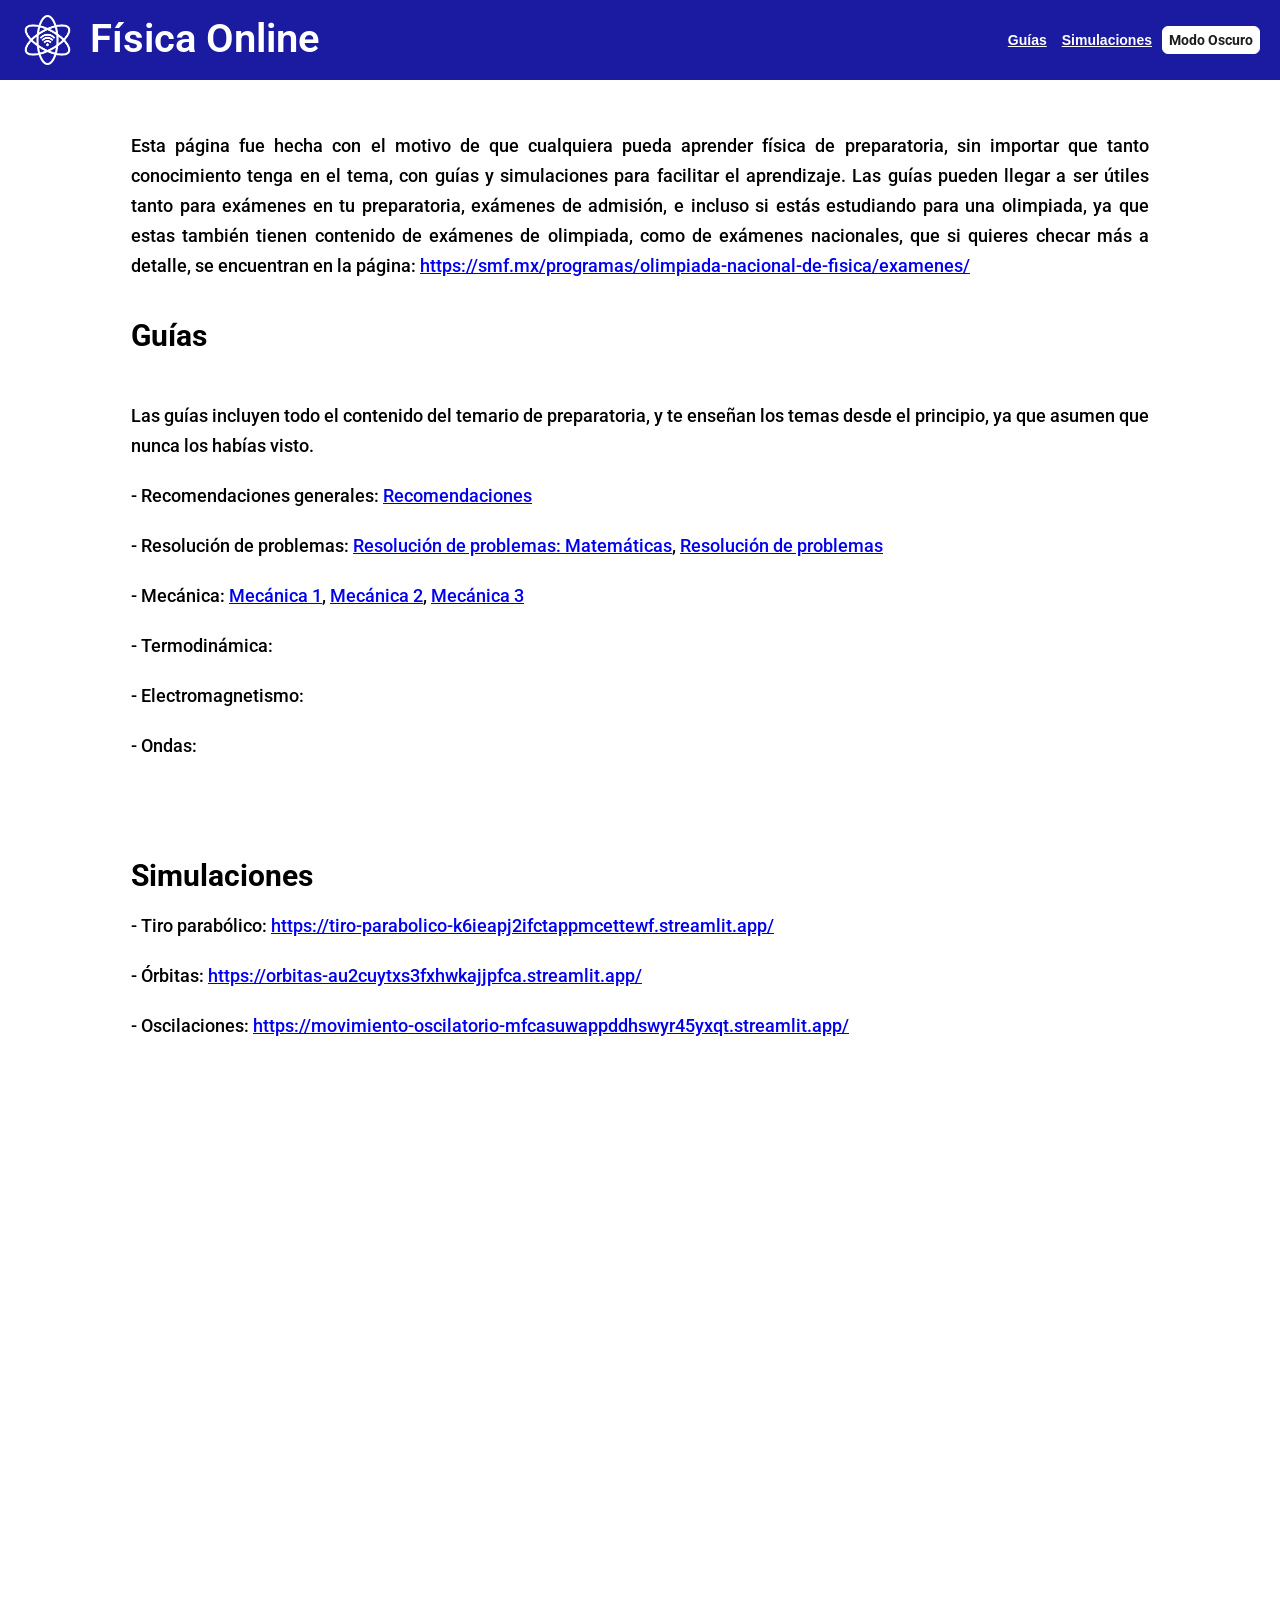
<file: index.html>
<!DOCTYPE html>
<html>
  <head>
    <!-- Google tag (gtag.js) -->
    <script async src="https://www.googletagmanager.com/gtag/js?id=G-S5638GKE0W"></script>
    <script>
      window.dataLayer = window.dataLayer || [];
      function gtag(){dataLayer.push(arguments);}
      gtag('js', new Date());
      
      gtag('config', 'G-S5638GKE0W');
    </script>
    <title>F&#237;sica Online</title>
    <link rel="stylesheet" href="styles/header.css">
    <link rel="stylesheet" href="styles/body.css">
    <link rel="stylesheet" href="styles/general.css">
    <meta name="viewport" content="width=device-width, initial-scale=1.0">
    <link rel="preconnect" href="https://fonts.googleapis.com">
    <link rel="preconnect" href="https://fonts.gstatic.com" crossorigin>
    <link href="https://fonts.googleapis.com/css2?family=Roboto:ital,wght@0,100..900;1,100..900&display=swap" rel="stylesheet">
  </head>
  <body class="body">
    <div class="header">
      <div class="logo">
        <img class="logo-image" src="Group 1.png">
        <div class="logo-name">
          F&#237;sica Online
        </div>
      </div>
      <div class="menu">
        <a class="menu-guias" href="#guias" data-target="#guias">Gu&#237;as</a>
        <a class="menu-simulaciones" href="#simulaciones" data-target="#simulaciones">Simulaciones</a>    
      </div>
      <button id="btn-modo" onclick="toggleModoOscuro()" class="modo-oscuro">Modo Oscuro</button>
    </div>
  <div class="main-body">
      Esta p&#225;gina fue hecha con el motivo de que cualquiera pueda aprender f&#237;sica de preparatoria, sin importar que tanto conocimiento tenga en el tema, con gu&#237;as y simulaciones para facilitar el aprendizaje. Las gu&#237;as pueden llegar a ser &#250;tiles tanto para ex&#225;menes en tu preparatoria, ex&#225;menes de admisi&#243;n, e incluso si est&#225;s estudiando para una olimpiada, ya que estas tambi&#233;n tienen contenido de ex&#225;menes de olimpiada, como de ex&#225;menes nacionales, que si quieres checar m&#225;s a detalle, se encuentran en la p&#225;gina: <a href="https://smf.mx/programas/olimpiada-nacional-de-fisica/examenes/" target="_blank">https://smf.mx/programas/olimpiada-nacional-de-fisica/examenes/</a> 
      <section id="guias">
        <div class="guias">Gu&#237;as</div>
        <div class="contenido">
          Las gu&#237;as incluyen todo el contenido del temario de preparatoria, y te ense&#241;an los temas desde el principio, ya que asumen que nunca los hab&#237;as visto.
        </div>
        <div class="contenido">- Recomendaciones generales: <a href="Recomendaciones.pdf" target="_blank">Recomendaciones</a></div>
        <div class="contenido">- Resoluci&#243;n de problemas: <a href="R-M.pdf" target="_blank">Resoluci&#243;n de problemas: Matem&#225;ticas</a>, <a href="R.pdf" target="_blank">Resoluci&#243;n de problemas</a></div>
        <div class="contenido">- Mec&#225;nica: <a href="M-1.pdf" target="_blank">Mec&#225;nica 1</a>, <a href="M-2.pdf" target="_blank">Mec&#225;nica 2</a>, <a href="M-3.pdf" target="_blank">Mec&#225;nica 3</a></div>
        <div class="contenido">- Termodin&#225;mica:</div>
        <div class="contenido">- Electromagnetismo:</div>
        <div class="contenido">- Ondas:</div>
      </section>
      <section id="simulaciones">
        <div class="simulaciones">Simulaciones</div>
        <div>
          <div class="contenido">- Tiro parab&#243;lico: <a href="https://tiro-parabolico-k6ieapj2ifctappmcettewf.streamlit.app/" target="_blank">https://tiro-parabolico-k6ieapj2ifctappmcettewf.streamlit.app/</a></div>
          <div class="contenido">- &#211;rbitas: <a href="https://orbitas-au2cuytxs3fxhwkajjpfca.streamlit.app/" target="_blank">https://orbitas-au2cuytxs3fxhwkajjpfca.streamlit.app/</a></div>
          <div class="contenido">- Oscilaciones: <a href="https://movimiento-oscilatorio-mfcasuwappddhswyr45yxqt.streamlit.app/" target="_blank">https://movimiento-oscilatorio-mfcasuwappddhswyr45yxqt.streamlit.app/</a></div>
        </div>
      </section>
  </div>
    <script>
      const btnModo = document.getElementById('btn-modo');
      if (localStorage.getItem('theme') === 'dark'){
          document.body.classList.add('dark-mode');
          btnModo.textContent = 'Modo Claro';
      }
      function toggleModoOscuro(){
        document.body.classList.toggle('dark-mode');
        const esOscuro = document.body.classList.contains('dark-mode');
        localStorage.setItem('theme', esOscuro ? 'dark':'light');
        btnModo.textContent = esOscuro ? 'Modo Claro' : 'Modo Oscuro';
      }
    </script>
  </body>
</html>
</file>
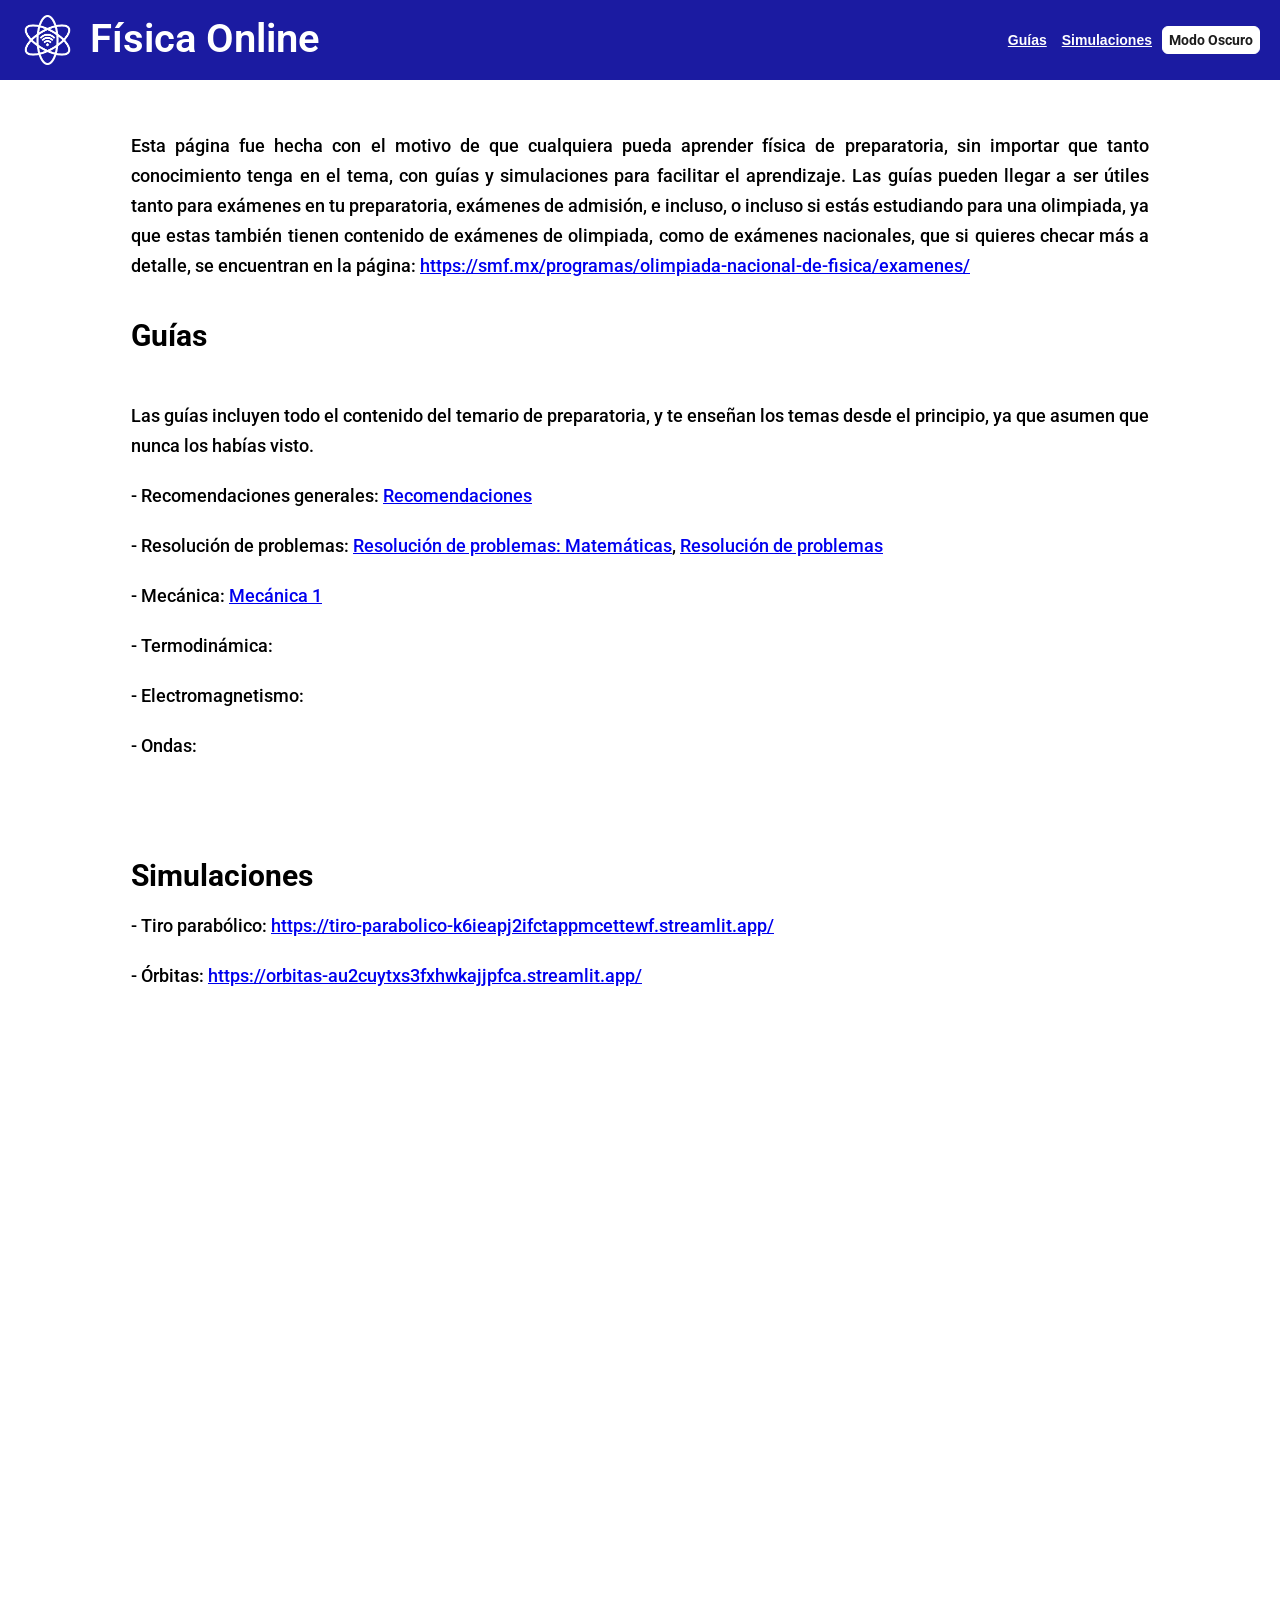
<file: Física Online.html>
<!DOCTYPE html>
<html>
  <head>
    <title>F&#237;sica Online</title>
    <link rel="stylesheet" href="styles/header.css">
    <link rel="stylesheet" href="styles/body.css">
    <link rel="stylesheet" href="styles/general.css">
    <meta name="viewport" content="width=device-width, initial-scale=1.0">
    <link rel="preconnect" href="https://fonts.googleapis.com">
    <link rel="preconnect" href="https://fonts.gstatic.com" crossorigin>
    <link href="https://fonts.googleapis.com/css2?family=Roboto:ital,wght@0,100..900;1,100..900&display=swap" rel="stylesheet">
  </head>
  <body class="body">
    <div class="header">
      <div class="logo">
        <img class="logo-image" src="Group 1.png">
        <div class="logo-name">
          F&#237;sica Online
        </div>
      </div>
      <div class="menu">
        <a class="menu-guias" href="#guias" data-target="#guias">Gu&#237;as</a>
        <a class="menu-simulaciones" href="#simulaciones" data-target="#simulaciones">Simulaciones</a>    
      </div>
      <button id="btn-modo" onclick="toggleModoOscuro()" class="modo-oscuro">Modo Oscuro</button>
    </div>
  <div class="main-body">
      Esta p&#225;gina fue hecha con el motivo de que cualquiera pueda aprender f&#237;sica de preparatoria, sin importar que tanto conocimiento tenga en el tema, con gu&#237;as y simulaciones para facilitar el aprendizaje. Las gu&#237;as pueden llegar a ser &#250;tiles tanto para ex&#225;menes en tu preparatoria, ex&#225;menes de admisi&#243;n, e incluso, o incluso si est&#225;s estudiando para una olimpiada, ya que estas tambi&#233;n tienen contenido de ex&#225;menes de olimpiada, como de ex&#225;menes nacionales, que si quieres checar m&#225;s a detalle, se encuentran en la p&#225;gina: <a href="https://smf.mx/programas/olimpiada-nacional-de-fisica/examenes/" target="_blank">https://smf.mx/programas/olimpiada-nacional-de-fisica/examenes/</a> 
      <section id="guias">
        <div class="guias">Gu&#237;as</div>
        <div class="contenido">
          Las gu&#237;as incluyen todo el contenido del temario de preparatoria, y te ense&#241;an los temas desde el principio, ya que asumen que nunca los hab&#237;as visto.
        </div>
        <div class="contenido">- Recomendaciones generales: <a href="Recomendaciones.pdf" target="_blank">Recomendaciones</a></div>
        <div class="contenido">- Resoluci&#243;n de problemas: <a href="R-M.pdf" target="_blank">Resoluci&#243;n de problemas: Matem&#225;ticas</a>, <a href="R.pdf" target="_blank">Resoluci&#243;n de problemas</a></div>
        <div class="contenido">- Mec&#225;nica: <a href="M-1.pdf" target="_blank">Mec&#225;nica 1</a></div>
        <div class="contenido">- Termodin&#225;mica:</div>
        <div class="contenido">- Electromagnetismo:</div>
        <div class="contenido">- Ondas:</div>
      </section>
      <section id="simulaciones">
        <div class="simulaciones">Simulaciones</div>
        <div>
          <div class="contenido">- Tiro parab&#243;lico: <a href="https://tiro-parabolico-k6ieapj2ifctappmcettewf.streamlit.app/" target="_blank">https://tiro-parabolico-k6ieapj2ifctappmcettewf.streamlit.app/</a></div>
          <div class="contenido">- &#211;rbitas: <a href="https://orbitas-au2cuytxs3fxhwkajjpfca.streamlit.app/" target="_blank">https://orbitas-au2cuytxs3fxhwkajjpfca.streamlit.app/</a></div>
        </div>
      </section>
  </div>
    <script>
      const btnModo = document.getElementById('btn-modo');
      if (localStorage.getItem('theme') === 'dark'){
          document.body.classList.add('dark-mode');
          btnModo.textContent = 'Modo Claro';
      }
      function toggleModoOscuro(){
        document.body.classList.toggle('dark-mode');
        const esOscuro = document.body.classList.contains('dark-mode');
        localStorage.setItem('theme', esOscuro ? 'dark':'light');
        btnModo.textContent = esOscuro ? 'Modo Claro' : 'Modo Oscuro';
      }
    </script>
  </body>
</html>
</file>
<file: styles/header.css>
.header{
  position: fixed;
  top:0;
  left:0;
  right:0;
  height:80px;
  background-color: rgb(27, 27, 161);
  display: flex;
  align-items: center;
  justify-content: space-between;
}
.logo{
  margin-left: 20px;
  flex-shrink: 0;
  display: flex;
}
.logo-name{
  font-size: 40px;
  font-family: Roboto, Arial;
  font-weight: 600;
  color: white;
  margin-left:15px;
  margin-right: 5px;
  white-space: nowrap;
  flex-shrink: 0;
}
.logo-image{
  width: 55px;
}
.menu{
  display: flex;
  gap: 15px;
  align-items: center;
  width: auto;
  margin-right: 10px;
  margin-left: auto;
}
.menu-guias{
  font-size: 14px;
  font-weight: bold;
  color: white;
  font-family: Arial;
}
.menu-simulaciones{
  font-size: 14px;
  font-weight: bold;
  color: white;
  font-family: Arial;
}
@media (max-width: 650px){
  .menu{
    display: none;
  }
  header h1{
    font-size: 1.3rem;
  }
}
.modo-oscuro{
  font-family: Roboto, Arial;
  font-size: 14px;
  font-weight: bold;
  background-color:white;
  color:rgb(28, 28, 28);
  border-width: 1px;
  border-style:solid;
  border-color:white;
  border-radius: 6px;
  padding-top:5px;
  padding-bottom: 5px;
  transition: background-color 0.5s;
  transition: color 0.5s;
  transition: border-color 0.5s;
  margin-right: 20px;
}
.modo-oscuro:hover{
  background-color: rgb(28, 28, 28);
  color:white;
  border-color: rgb(28, 28, 28);
  cursor: pointer;
}
</file>
<file: styles/body.css>
* {
  box-sizing: border-box;
}
.main-body{
  background-color: white;
  padding-top: 30px;
  min-height: 1800px;
  height: auto;
  width: min(1100px, 100%);
  margin: auto;
  margin-top: 100px;
  margin-bottom: 100px;
  border: 1px;
  border-style: solid;
  border-color: white;
  border-radius: 40px;
  font-family: Roboto, Arial;
  font-weight: 500;
  padding-left: 40px;
  padding-right: 40px;
  text-align: justify;
  line-height: 30px;
  font-size: 18px;
}
.guias{
  margin-top: 40px;
  margin-bottom: 50px;
  font-size: 30px;
  font-weight: bold;
  font-family: Roboto, Arial;
}
.contenido{
  margin-top: 20px;
}
.simulaciones{
  margin-top: 100px;
  font-size: 30px;
  font-weight: bold;
  font-family: Roboto, Arial;
}
</file>
<file: styles/general.css>
body{
  margin: 0;
  padding: 0;
  background-image: url(https://images.unsplash.com/photo-1538370965046-79c0d6907d47?fm=jpg&q=60&w=3000&auto=format&fit=crop&ixlib=rb-4.1.0&ixid=M3wxMjA3fDB8MHxzZWFyY2h8M3x8Z2FsYXh5JTIwd2FsbHBhcGVyfGVufDB8fDB8fHww);
  transition: background-color 0.3s;
}
html{
  scroll-behavior: smooth;
}
section{
  scroll-margin-top: 100px;
}
.main-body{
  transition: background-color 0.3s;
}
body.dark-mode .main-body{
  background-color: rgb(28, 28, 28);
  color:white;
  border-color: rgb(28,28,28);
}
body.dark-mode .modo-oscuro{
  background-color: rgb(28, 28, 28);
  color: white;
  border-color: rgb(28, 28, 28)
}
body.dark-mode .modo-oscuro:hover{
  background-color: white;
  color: rgb(28, 28, 28);
  border-color: white;
}
</file>
